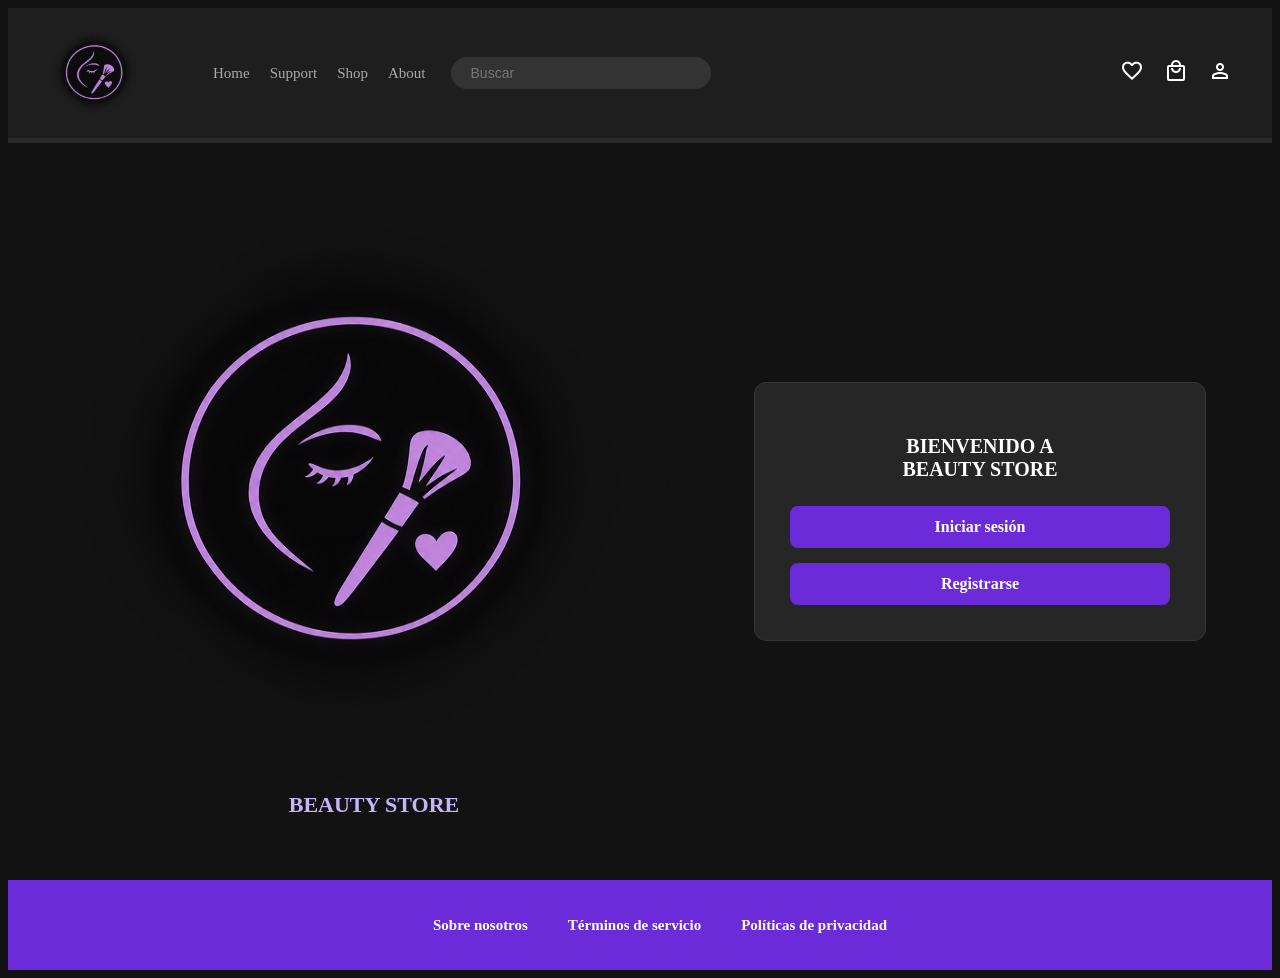
<file: index.html>
<!DOCTYPE html>
<html lang="es">
<head>
    <meta charset="UTF-8">
    <link rel="stylesheet" href="css/estilo.css">
    <link rel="stylesheet" href="https://fonts.googleapis.com/css2?family=Material+Symbols+Outlined:opsz,wght,FILL,GRAD@24,400,0,0" />
    <title>Home</title>
</head>
<body>
    <header>
        <section class="headerI">
            <img src="img/logotipo.png" alt="Logotipo Beauty Store" class="logoH"/>
            <nav id="BarraI">
                <ul>
                    <li><a href="registro.html">Home</a></li>
                    <li><a href="soporte.html">Support</a></li>
                    <li><a href="pedido.html">Shop</a></li>
                    <li><a href="encuesta.html">About</a></li>
                </ul>
            </nav>
            <div class="headerC">
                <div class="busqueda">
                    <input type="search" placeholder="Buscar">
                </div>
            </div>
        </section>
        <section class="headerD">
            <nav id="BarraIc">
                <ul>
                    <li><a href="favoritos.html"><span class="material-symbols-outlined">favorite</span></a></li>
                    <li><a href="carrito.html"><span class="material-symbols-outlined">local_mall</span></a></li>
                    <li><a href="mi_cuenta.html"><span class="material-symbols-outlined">person</span></a></li>
                </ul>
            </nav>
        </section>
    </header>
    <main>
        <section id="principal">
            <section class="logo">
                <article class="logoI">
                    <img src="img/logotipo.png" alt="Logotipo Beauty Store"/>
                    <h3>BEAUTY STORE</h3>
                </article>
            </section>
            <section class="registro">
                <article class="cuadroR">
                    <h2>BIENVENIDO A<br>BEAUTY STORE</h2>
                    <nav class="login">
                        <a href="login.html" class="b">Iniciar sesión</a>
                        <a href="registro.html" class="b">Registrarse</a>
                    </nav>
                </article>
            </section>
        </section>
    </main>
    <footer>
        <nav class="pie">
            <ul>
                <li><a href="#">Sobre nosotros</a></li>
                <li><a href="#">Términos de servicio</a></li>
                <li><a href="#">Políticas de privacidad</a></li>
            </ul>
        </nav>
    </footer>
</body>
</html>
</file>
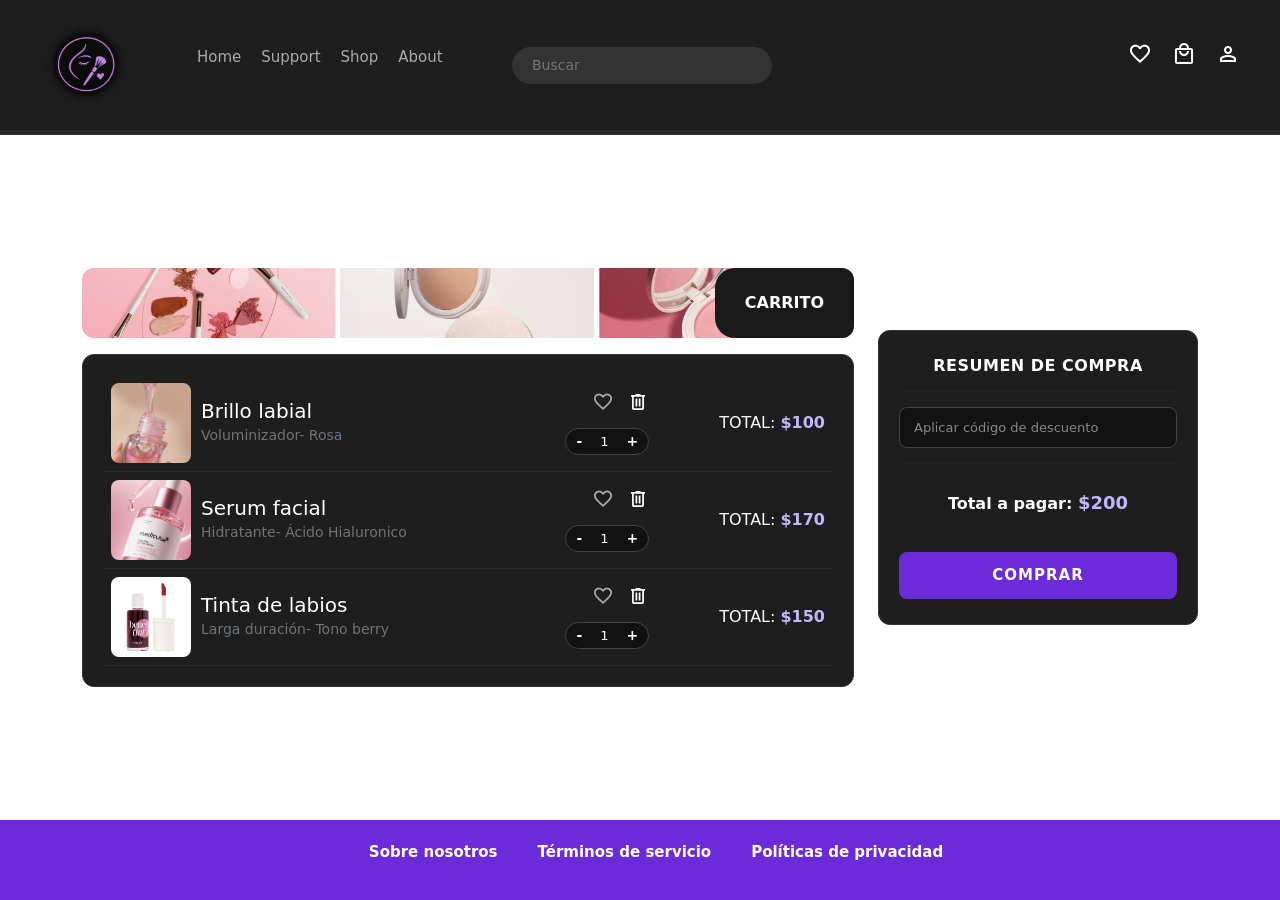
<file: carrito.html>
<!DOCTYPE html>
<html lang="es">
<head>
    <meta charset="UTF-8">
    <meta name="viewport" content="width=device-width, initial-scale=1.0">
    <link href="https://cdn.jsdelivr.net/npm/bootstrap@5.3.0/dist/css/bootstrap.min.css" rel="stylesheet">
    <script src="https://cdn.jsdelivr.net/npm/bootstrap@5.3.0/dist/js/bootstrap.bundle.min.js"></script>
    <link rel="stylesheet" href="css/estilo.css">
    <link rel="stylesheet" href="css/carrito.css">
    <link rel="stylesheet" href="https://fonts.googleapis.com/css2?family=Material+Symbols+Outlined:opsz,wght,FILL,GRAD@24,400,0,0" />
    <title>Carrito de compra</title>
</head>
<body>
    <header>
        <div class="headerI">
            <img src="img/logotipo.png" alt="Logotipo Beauty Store" class="logoH"/>
            <nav id="BarraI">
                <ul>
                    <li><a href="registro.html">Home</a></li>
                    <li><a href="soporte.html">Support</a></li>
                    <li><a href="pedido.html" class="active">Shop</a></li>
                    <li><a href="encuesta.html">About</a></li>
                </ul>
            </nav>
        </div>
        <div class="headerC">
            <div class="busqueda">
                <input type="search" placeholder="Buscar">
            </div>
        </div>
        <section class="headerD">
            <nav id="BarraIc">
                <ul>
                    <li><a href="favoritos.html"><span class="material-symbols-outlined">favorite</span></a></li>
                    <li><a href="carrito.html"><span class="material-symbols-outlined">local_mall</span></a></li>
                    <li><a href="mi_cuenta.html"><span class="material-symbols-outlined">person</span></a></li>
                </ul>
            </nav>
        </section>
    </header>
    <main class="container my-4">
        <section id="principal" class="seccion-carrito d-flex gap-4">
            <div class="bloque-tabla-banner flex-grow-1">
                <div class="banner-seccion mb-3">
                    <div class="etiqueta-banner etiqueta-derecha">CARRITO</div>
                    <img src="img/banner.jpg" alt="Banner paleta de maquillaje" class="img-banner">
                </div>
                <div class="tabla-carrito-contenedor">
                    <table class="table table-dark table-borderless align-middle tabla-productos m-0">
                        <tbody>
                            <tr class="fila-producto">
                                <td class="col-img">
                                    <img src="img/brillolabial.jpg" alt="Brillo labial" class="prod-img-tabla">
                                </td>
                                <td class="col-info">
                                    <h4 class="m-0 fs-5 text-white">Brillo labial</h4>
                                    <small class="text-secondary">Voluminizador- Rosa</small>
                                </td>
                                <td class="col-acciones text-end">
                                    <div class="mb-2">
                                        <button type="button" class="btn p-0 border-0 me-2 btn-icono-fav">
                                            <span class="material-symbols-outlined">favorite</span>
                                        </button>
                                        <button type="button" class="btn p-0 border-0 btn-icono-delete text-danger" data-bs-toggle="modal" data-bs-target="#modalEliminar">
                                            <span class="material-symbols-outlined">delete</span>
                                        </button>
                                    </div>
                                    <div class="contador-cantidad ms-auto">
                                        <button type="button">-</button>
                                        <span>1</span>
                                        <button type="button">+</button>
                                    </div>
                                </td>
                                <td class="col-total text-end">
                                    <p class="m-0 text-light">TOTAL: <strong class="text-purple">$100</strong></p>
                                </td>
                            </tr>
                            <tr class="fila-producto">
                                <td class="col-img">
                                    <img src="img/serum.jpg" alt="Serum facial" class="prod-img-tabla">
                                </td>
                                <td class="col-info">
                                    <h4 class="m-0 fs-5 text-white">Serum facial</h4>
                                    <small class="text-secondary">Hidratante- Ácido Hialuronico</small>
                                </td>
                                <td class="col-acciones text-end">
                                    <div class="mb-2">
                                        <button type="button" class="btn p-0 border-0 me-2 btn-icono-fav">
                                            <span class="material-symbols-outlined">favorite</span>
                                        </button>
                                        <button type="button" class="btn p-0 border-0 btn-icono-delete text-danger" data-bs-toggle="modal" data-bs-target="#modalEliminar">
                                            <span class="material-symbols-outlined">delete</span>
                                        </button>
                                    </div>
                                    <div class="contador-cantidad ms-auto">
                                        <button type="button">-</button>
                                        <span>1</span>
                                        <button type="button">+</button>
                                    </div>
                                </td>
                                <td class="col-total text-end">
                                    <p class="m-0 text-light">TOTAL: <strong class="text-purple">$170</strong></p>
                                </td>
                            </tr>
                            <tr class="fila-producto">
                                <td class="col-img">
                                    <img src="img/tinta.jpg" alt="Tinta de labios" class="prod-img-tabla">
                                </td>
                                <td class="col-info">
                                    <h4 class="m-0 fs-5 text-white">Tinta de labios</h4>
                                    <small class="text-secondary">Larga duración- Tono berry</small>
                                </td>
                                <td class="col-acciones text-end">
                                    <div class="mb-2">
                                        <button type="button" class="btn p-0 border-0 me-2 btn-icono-fav">
                                            <span class="material-symbols-outlined">favorite</span>
                                        </button>
                                        <button type="button" class="btn p-0 border-0 btn-icono-delete text-danger" data-bs-toggle="modal" data-bs-target="#modalEliminar">
                                            <span class="material-symbols-outlined">delete</span>
                                        </button>
                                    </div>
                                    <div class="contador-cantidad ms-auto">
                                        <button type="button">-</button>
                                        <span>1</span>
                                        <button type="button">+</button>
                                    </div>
                                </td>
                                <td class="col-total text-end">
                                    <p class="m-0 text-light">TOTAL: <strong class="text-purple">$150</strong></p>
                                </td>
                            </tr>
                        </tbody>
                    </table>
                </div>
            </div>
            <aside class="panel-resumen">
                <h3>RESUMEN DE COMPRA</h3>
                <hr>
                <div class="campo-descuento">
                    <input type="text" placeholder="Aplicar código de descuento">
                </div>
                <hr>
                <div class="total-pagar">
                    <p>Total a pagar: <strong>$200</strong></p>
                </div>
                <button type="button" class="btn-comprar">COMPRAR</button>
            </aside>
        </section>
    </main>
    <div class="modal fade" id="modalEliminar" tabindex="-1" aria-hidden="true">
        <div class="modal-dialog modal-dialog-centered">
            <div class="modal-content text-center p-3 bg-dark text-white border-secondary">
                <div class="modal-body">
                    <span class="material-symbols-outlined text-danger mb-2" style="font-size: 48px;">warning</span>
                    <h5 class="fw-bold">¿Desea eliminar este producto del carrito?</h5>
                </div>
                <div class="d-flex justify-content-center gap-3 pb-3">
                    <button type="button" class="btn btn-secondary px-4" data-bs-dismiss="modal">Cancelar</button>
                    <button type="button" class="btn btn-danger px-4" data-bs-dismiss="modal">Eliminar</button>
                </div>
            </div>
        </div>
    </div>
    <footer>
        <nav class="pie">
            <ul>
                <li><a href="#">Sobre nosotros</a></li>
                <li><a href="#">Términos de servicio</a></li>
                <li><a href="#">Políticas de privacidad</a></li>
            </ul>
        </nav>
    </footer>
    <script src="https://cdn.jsdelivr.net/npm/bootstrap@5.3.0/dist/js/bootstrap.bundle.min.js"></script>
</body>
</html>
</file>
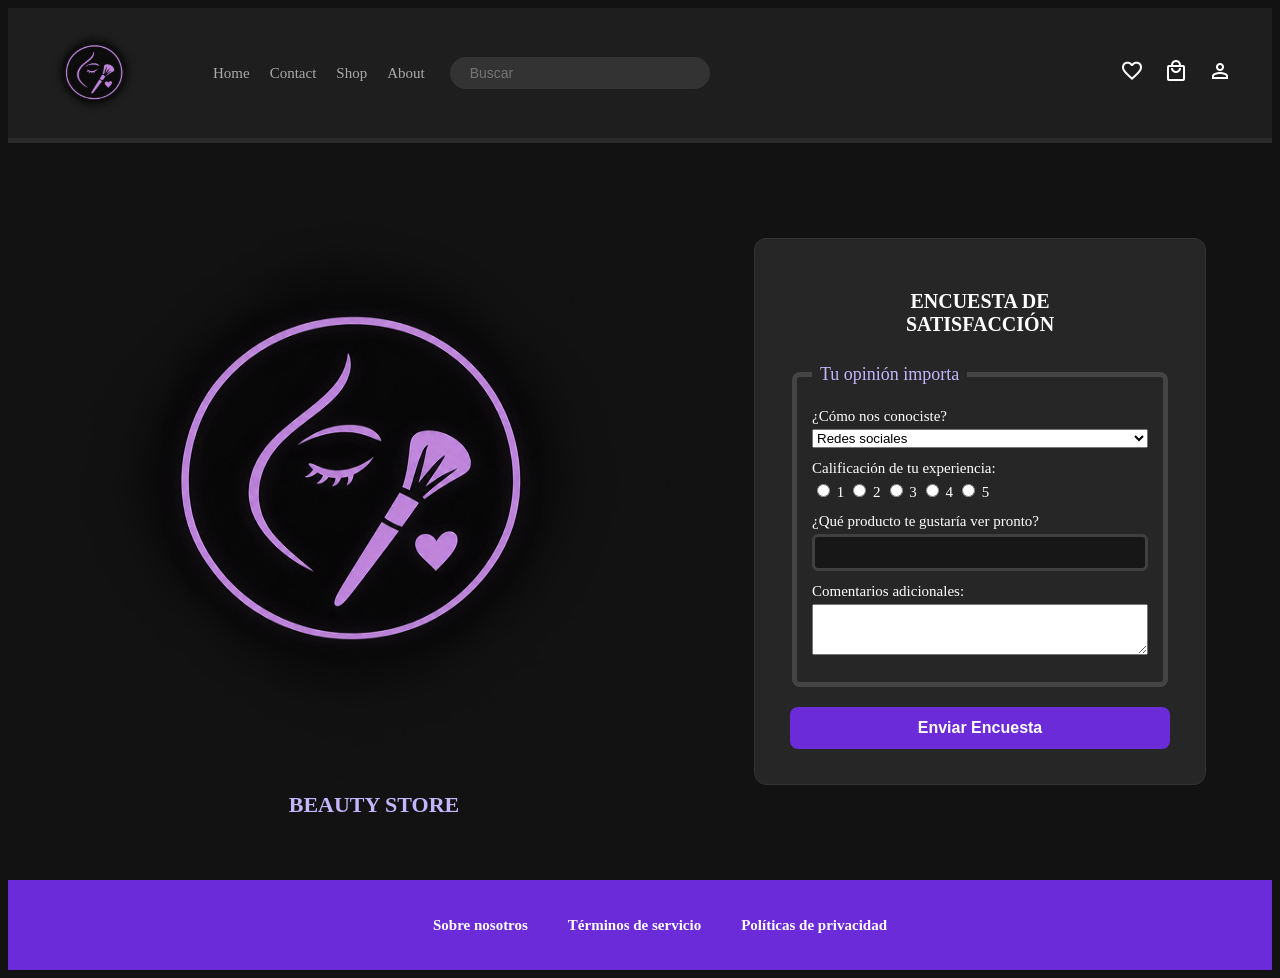
<file: encuesta.html>
<!DOCTYPE html>
<html lang="es">
<head>
    <meta charset="UTF-8">
    <title>Encuesta</title>
    <link rel="stylesheet" href="css/estilo.css">
    <link rel="stylesheet" href="https://fonts.googleapis.com/css2?family=Material+Symbols+Outlined:opsz,wght,FILL,GRAD@24,400,0,0" />
</head>
<body>
    <header>
        <div class="headerI">
            <img src="img/logotipo.png" alt="Logotipo Beauty Store" class="logoH"/>
            <nav id="BarraI">
                <ul>
                    <li><a href="registro.html">Home</a></li>
                    <li><a href="soporte.html">Contact</a></li>
                    <li><a href="pedido.html">Shop</a></li>
                    <li><a href="encuesta.html">About</a></li>
                </ul>
            </nav>
            <div class="headerC">
                <div class="busqueda">
                    <input type="search" placeholder="Buscar">
                </div>
            </div>
        </div>
        <section class="headerD">
            <nav id="BarraIc">
                <ul>
                    <li><a href="favoritos.html"><span class="material-symbols-outlined">favorite</span></a></li>
                    <li><a href="carrito.html"><span class="material-symbols-outlined">local_mall</span></a></li>
                    <li><a href="mi_cuenta.html"><span class="material-symbols-outlined">person</span></a></li>
                </ul>
            </nav>
        </section>
    </header>
    <main>
        <section id="principal">
            <section class="logo">
                <article class="logoI">
                    <img src="img/logotipo.png" alt="Logotipo Beauty Store"/>
                    <h3>BEAUTY STORE</h3>
                </article>
            </section>
            <section class="registro">
                <article class="cuadroR">
                    <h2>ENCUESTA DE<br>SATISFACCIÓN</h2>
                    <form action="#" method="POST">
                        <fieldset id="datos_user">
                            <legend>Tu opinión importa</legend>
                            <div class="c">
                                <label>¿Cómo nos conociste?</label>
                                <select name="origen" required>
                                    <option value="redes">Redes sociales</option>
                                    <option value="recomendacion">Recomendación de un amigo</option>
                                    <option value="buscador">Búsqueda en Google</option>
                                    <option value="otro">Otro medio</option>
                                </select>
                            </div>
                            <div class="c">
                                <label>Calificación de tu experiencia:</label>
                                <div class="opciones-radio">
                                    <label><input type="radio" name="calificacion" value="1" required> 1</label>
                                    <label><input type="radio" name="calificacion" value="2"> 2</label>
                                    <label><input type="radio" name="calificacion" value="3"> 3</label>
                                    <label><input type="radio" name="calificacion" value="4"> 4</label>
                                    <label><input type="radio" name="calificacion" value="5"> 5</label>
                                </div>
                            </div>
                            <div class="c">
                                <label>¿Qué producto te gustaría ver pronto?</label>
                                <input type="text" name="sugerencia">
                            </div>
                            <div class="c">
                                <label>Comentarios adicionales:</label>
                                <textarea name="comentarios" columns= "3" rows="3"></textarea>
                            </div>
                        </fieldset>
                        <button type="submit" class="b">Enviar Encuesta</button>
                    </form>
                </article>
            </section>
        </section>
    </main>
    <footer>
        <nav class="pie">
            <ul>
                <li><a>Sobre nosotros</a></li>
                <li><a>Términos de servicio</a></li>
                <li><a>Políticas de privacidad</a></li>
            </ul>
        </nav>
    </footer>
</body>
</html>
</file>
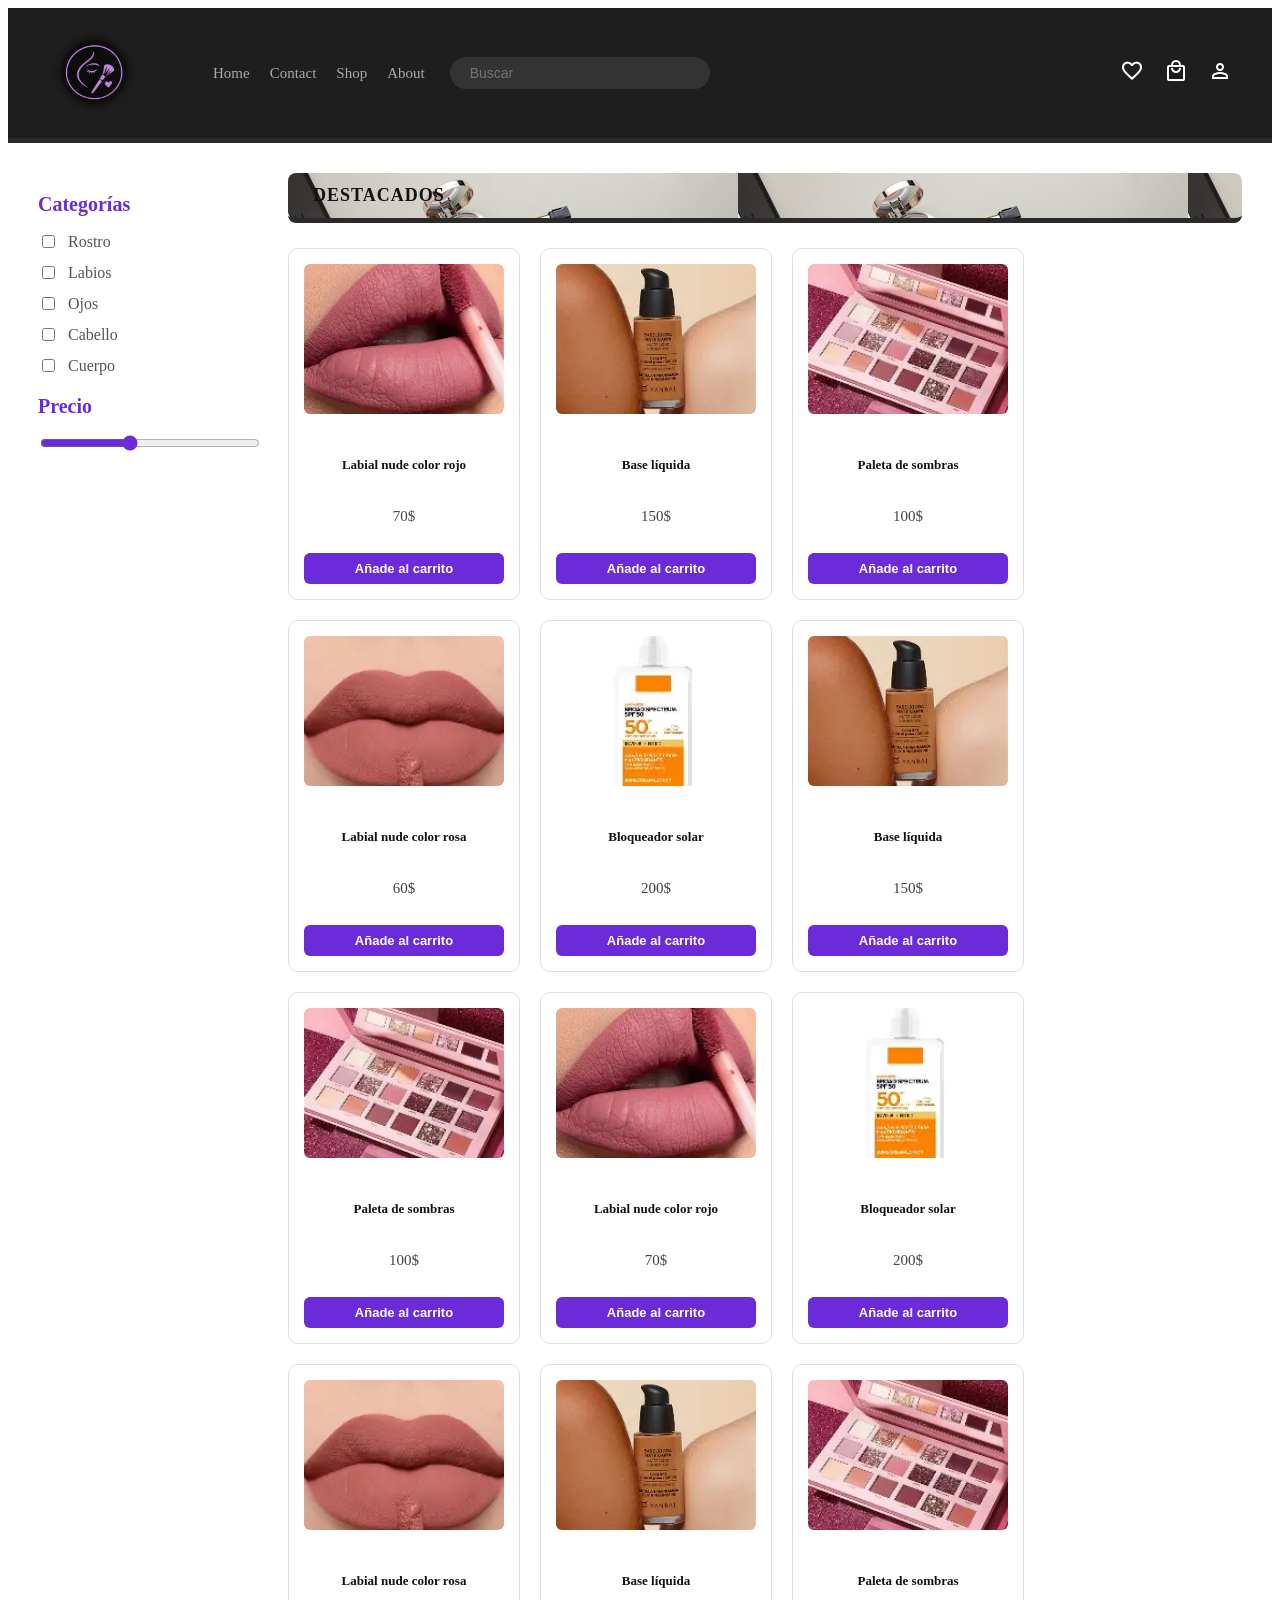
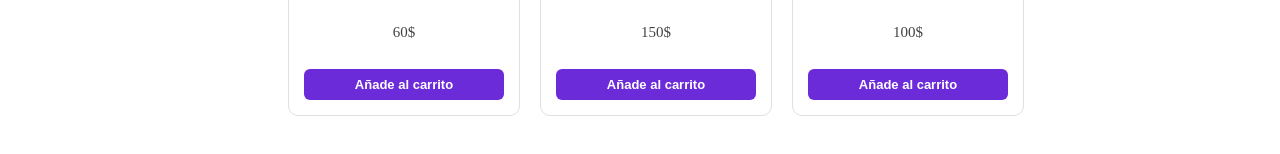
<file: inicio.html>
<!DOCTYPE html>
<html lang="es">
<head>
    <meta charset="UTF-8">
    <link rel="stylesheet" href="css/estilo.css">
    <link rel="stylesheet" href="css/inicio.css">
    <link rel="stylesheet" href="https://fonts.googleapis.com/css2?family=Material+Symbols+Outlined:opsz,wght,FILL,GRAD@24,400,0,0" />
    <title>Inicio</title>
</head>
<body>
    <header>
        <section class="headerI">
            <img src="img/logotipo.png" alt="Logotipo Beauty Store" class="logoH"/>
            <nav id="BarraI">
                <ul>
                    <li><a href="inicio.html">Home</a></li>
                    <li><a href="soporte.html">Contact</a></li>
                    <li><a href="pedido.html">Shop</a></li>
                    <li><a href="encuesta.html">About</a></li>
                </ul>
            </nav>
            <div class="headerC">
                <div class="busqueda">
                    <input type="search" placeholder="Buscar">
                </div>
            </div>
        </section>
        <section class="headerD">
            <nav id="BarraIc">
                <ul>
                    <li><a href="favoritos.html"><span class="material-symbols-outlined">favorite</span></a></li>
                    <li><a href="carrito.html"><span class="material-symbols-outlined">local_mall</span></a></li>
                    <li><a href="mi_cuenta.html"><span class="material-symbols-outlined">person</span></a></li>
                </ul>
            </nav>
        </section>
    </header>
    <main class="contenedor">
        <aside class="filtros">
            <section class="grupof">
                <h3>Categorías</h3>
                <ul class="listac">
                    <li><label><input type="checkbox"> Rostro</label></li>
                    <li><label><input type="checkbox"> Labios</label></li>
                    <li><label><input type="checkbox"> Ojos</label></li>
                    <li><label><input type="checkbox"> Cabello</label></li>
                    <li><label><input type="checkbox"> Cuerpo</label></li>
                </ul>
            </section>
            <section class="grupof">
                <h3>Precio</h3>
                <input type="range" min="0" max="500" value="200" class="rango">
            </section>
        </aside>
        <section class="catalogo">
            <header class="encabezadoc">
                <h2>DESTACADOS</h2>
            </header>
            <section class="productos">
                <article class="tarjetap">
                    <img src="img/labialrojo.webp" alt="Labial nude color rojo">
                    <h4>Labial nude color rojo</h4>
                    <p class="precio">70$</p>
                    <button class="b">Añade al carrito</button>
                </article>
                <article class="tarjetap">
                    <img src="img/baseliquida.webp" alt="Base líquida">
                    <h4>Base líquida</h4>
                    <p class="precio">150$</p>
                    <button class="b">Añade al carrito</button>
                </article>
                <article class="tarjetap">
                    <img src="img/paletadesombras.webp" alt="Paleta de sombras">
                    <h4>Paleta de sombras</h4>
                    <p class="precio">100$</p>
                    <button class="b">Añade al carrito</button>
                </article>
                <article class="tarjetap">
                    <img src="img/labialrosa.webp" alt="Labial nude color rosa">
                    <h4>Labial nude color rosa</h4>
                    <p class="precio">60$</p>
                    <button class="b">Añade al carrito</button>
                </article>
                <article class="tarjetap">
                    <img src="img/bloqueador.webp" alt="Bloqueador solar">
                    <h4>Bloqueador solar</h4>
                    <p class="precio">200$</p>
                    <button class="b">Añade al carrito</button>
                </article>
                <article class="tarjetap">
                    <img src="img/baseliquida.webp" alt="Base líquida">
                    <h4>Base líquida</h4>
                    <p class="precio">150$</p>
                    <button class="b">Añade al carrito</button>
                </article>
                <article class="tarjetap">
                    <img src="img/paletadesombras.webp" alt="Paleta de sombras">
                    <h4>Paleta de sombras</h4>
                    <p class="precio">100$</p>
                    <button class="b">Añade al carrito</button>
                </article>
                <article class="tarjetap">
                    <img src="img/labialrojo.webp" alt="Labial nude color rojo">
                    <h4>Labial nude color rojo</h4>
                    <p class="precio">70$</p>
                    <button class="b">Añade al carrito</button>
                </article>
                <article class="tarjetap">
                    <img src="img/bloqueador.webp" alt="Bloqueador solar">
                    <h4>Bloqueador solar</h4>
                    <p class="precio">200$</p>
                    <button class="b">Añade al carrito</button>
                </article>
                <article class="tarjetap">
                    <img src="img/labialrosa.webp" alt="Labial nude color rosa">
                    <h4>Labial nude color rosa</h4>
                    <p class="precio">60$</p>
                    <button class="b">Añade al carrito</button>
                </article>
                <article class="tarjetap">
                    <img src="img/baseliquida.webp" alt="Base líquida">
                    <h4>Base líquida</h4>
                    <p class="precio">150$</p>
                    <button class="b">Añade al carrito</button>
                </article>
                <article class="tarjetap">
                    <img src="img/paletadesombras.webp" alt="Paleta de sombras">
                    <h4>Paleta de sombras</h4>
                    <p class="precio">100$</p>
                    <button class="b">Añade al carrito</button>
                </article>
            </section>
        </section>
    </main>

</body>
</html>
</file>
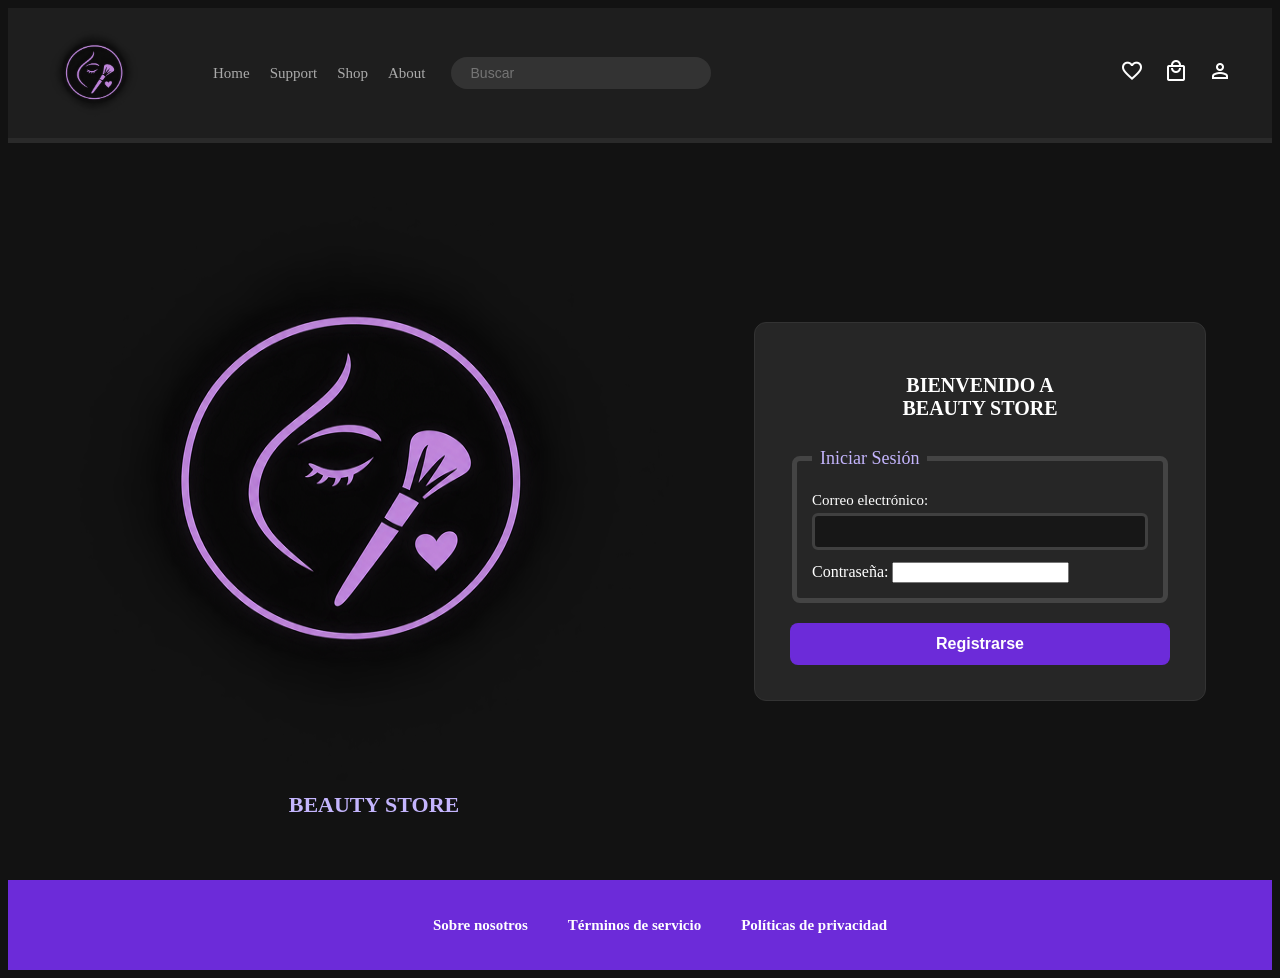
<file: login.html>
<!DOCTYPE html>
<html lang="es">
<head>
    <meta charset="UTF-8">
    <link rel="stylesheet" href="css/estilo.css">
    <link rel="stylesheet" href="https://fonts.googleapis.com/css2?family=Material+Symbols+Outlined:opsz,wght,FILL,GRAD@24,400,0,0" />
    <title>Login</title>
</head>
<body>
    <header>
        <section class="headerI">
            <img src="img/logotipo.png" alt="Logotipo Beauty Store" class="logoH"/>
            <nav id="BarraI">
                <ul>
                    <li><a href="registro.html">Home</a></li>
                    <li><a href="soporte.html">Support</a></li>
                    <li><a href="pedido.html">Shop</a></li>
                    <li><a href="encuesta.html">About</a></li>
                </ul>
            </nav>
            <div class="headerC">
                <div class="busqueda">
                    <input type="search" placeholder="Buscar">
                </div>
            </div>
        </section>
        <section class="headerD">
            <nav id="BarraIc">
                <ul>
                    <li><a href="favoritos.html"><span class="material-symbols-outlined">favorite</span></a></li>
                    <li><a href="carrito.html"><span class="material-symbols-outlined">local_mall</span></a></li>
                    <li><a href="mi_cuenta.html"><span class="material-symbols-outlined">person</span></a></li>
                </ul>
            </nav>
        </section>
    </header>
    <main>
        <section id="principal">
            <section class="logo">
                <article class="logoI">
                    <img src="img/logotipo.png" alt="Logotipo Beauty Store"/>
                    <h3>BEAUTY STORE</h3>
                </article>
            </section>
            <section class="registro">
                <article class="cuadroR">
                    <h2>BIENVENIDO A<br>BEAUTY STORE</h2>
                    <form action="inicio.html" method="GET">
                        <fieldset id="datos_user">
                            <legend>Iniciar Sesión</legend>
                            <div class="c">
                                <label>Correo electrónico:</label>
                                <input type="email" name="mail" required>
                            </div>
                            <div>
                                <label>Contraseña:</label>
                                <input  type="password" name="pass">
                            </div>
                        </fieldset>
                        <button type="submit" class="b">Registrarse</button>
                    </form>
                </article>
            </section>
        </section>
    </main>
    <footer>
        <nav class="pie">
            <ul>
                <li><a href="#">Sobre nosotros</a></li>
                <li><a href="#">Términos de servicio</a></li>
                <li><a href="#">Políticas de privacidad</a></li>
            </ul>
        </nav>
    </footer>
</body>
</html>
</file>
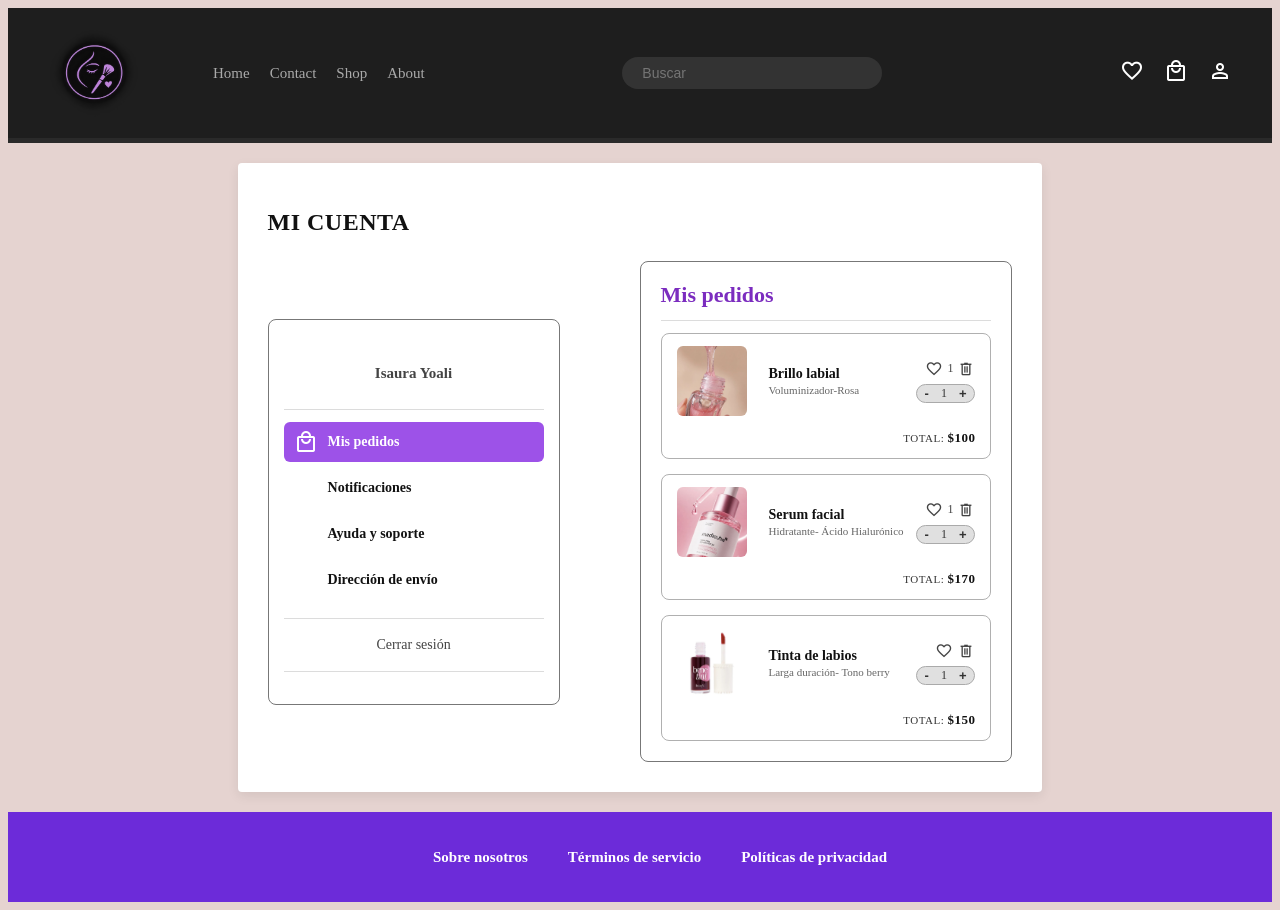
<file: mi_cuenta.html>
<!DOCTYPE html>
<html lang="es">
<head>
    <meta charset="UTF-8">
    <meta name="viewport" content="width=device-width, initial-scale=1.0">
    <link rel="stylesheet" href="css/estilo.css">
    <link rel="stylesheet" href="css/micuenta.css">
    <link rel="stylesheet" href="https://fonts.googleapis.com/css2?family=Material+Symbols+Outlined:opsz,wght,FILL,GRAD@24,400,0,0" />
    <title>Mi cuenta</title>
</head>
<body>
    <header>
        <div class="headerI">
            <img src="img/logotipo.png" alt="Logotipo Beauty Store" class="logoH"/>
            <nav id="BarraI">
                <ul>
                    <li><a href="registro.html">Home</a></li>
                    <li><a href="soporte.html">Contact</a></li>
                    <li><a href="pedido.html">Shop</a></li>
                    <li><a href="encuesta.html">About</a></li>
                </ul>
            </nav>
        </div>
        <div class="headerC">
            <div class="busqueda">
                <input type="search" placeholder="Buscar">
            </div>
        </div>
        <div class="headerD">
            <nav id="BarraIc">
                <ul>
                    <li><a href="favoritos.html"><span class="material-symbols-outlined">favorite</span></a></li>
                    <li><a href="carrito.html"><span class="material-symbols-outlined">local_mall</span></a></li>
                    <li><a href="mi_cuenta.html"><span class="material-symbols-outlined active">person</span></a></li>
                </ul>
            </nav>
        </div>
    </header>
    <main class="contenedor-cuenta-blanco">
        <h1 class="titulo-pagina">MI CUENTA</h1>
        <section id="principal" class="layout-cuenta">
            <aside class="panel-usuario">
                <div class="usuario-info">
                    <h3>Isaura Yoali</h3>
                </div>
                <hr>
                <nav class="menu-cuenta">
                    <ul>
                        <li class="activo">
                            <a href="#">
                                <span class="material-symbols-outlined">local_mall</span>
                                Mis pedidos
                            </a>
                        </li>
                        <li>
                            <a href="#">
                                <span class="material-symbols-outlined">notifications</span>
                                Notificaciones
                            </a>
                        </li>
                        <li>
                            <a href="#">
                                <span class="material-symbols-outlined">help</span>
                                Ayuda y soporte
                            </a>
                        </li>
                        <li>
                            <a href="#">
                                <span class="material-symbols-outlined">navigation</span>
                                Dirección de envío
                            </a>
                        </li>
                    </ul>
                </nav>
                <hr>
                <div class="cerrar-sesion">
                    <a href="#">Cerrar sesión</a>
                </div>
                <hr>
            </aside>
            <section class="contenedor-pedidos">
                <h2>Mis pedidos</h2>
                <hr>
                <div class="lista-productos">
                    <article class="tarjeta-producto">
                        <div class="prod-img">
                            <img src="img/brillolabial.jpg" alt="Brillo labial">
                        </div>
                        <div class="prod-detalles">
                            <h4>Brillo labial</h4>
                            <p>Voluminizador-Rosa</p>
                        </div>
                        <div class="prod-acciones">
                            <div class="iconos-accion">
                                <span class="material-symbols-outlined">favorite</span>
                                <span>1</span>
                                <span class="material-symbols-outlined">delete</span>
                            </div>
                            <div class="contador-cantidad">
                                <button type="button">-</button>
                                <span>1</span>
                                <button type="button">+</button>
                            </div>
                        </div>
                        <div class="prod-total">
                            <p>TOTAL: <strong>$100</strong></p>
                        </div>
                    </article>
                    <article class="tarjeta-producto">
                        <div class="prod-img">
                            <img src="img/serum.jpg" alt="Serum facial">
                        </div>
                        <div class="prod-detalles">
                            <h4>Serum facial</h4>
                            <p>Hidratante- Ácido Hialurónico</p>
                        </div>
                        <div class="prod-acciones">
                            <div class="iconos-accion">
                                <span class="material-symbols-outlined">favorite</span>
                                <span>1</span>
                                <span class="material-symbols-outlined">delete</span>
                            </div>
                            <div class="contador-cantidad">
                                <button type="button">-</button>
                                <span>1</span>
                                <button type="button">+</button>
                            </div>
                        </div>
                        <div class="prod-total">
                            <p>TOTAL: <strong>$170</strong></p>
                        </div>
                    </article>
                    <article class="tarjeta-producto">
                        <div class="prod-img">
                            <img src="img/tinta.jpg" alt="Tinta de labios">
                        </div>
                        <div class="prod-detalles">
                            <h4>Tinta de labios</h4>
                            <p>Larga duración- Tono berry</p>
                        </div>
                        <div class="prod-acciones">
                            <div class="iconos-accion">
                                <span class="material-symbols-outlined">favorite</span>
                                <span class="material-symbols-outlined">delete</span>
                            </div>
                            <div class="contador-cantidad">
                                <button type="button">-</button>
                                <span>1</span>
                                <button type="button">+</button>
                            </div>
                        </div>
                        <div class="prod-total">
                            <p>TOTAL: <strong>$150</strong></p>
                        </div>
                    </article>
                </div>
            </section>
        </section>
    </main>
    <footer>
        <nav class="pie">
            <ul>
                <li><a href="#">Sobre nosotros</a></li>
                <li><a href="#">Términos de servicio</a></li>
                <li><a href="#">Políticas de privacidad</a></li>
            </ul>
        </nav>
    </footer>
</body>
</html>
</file>
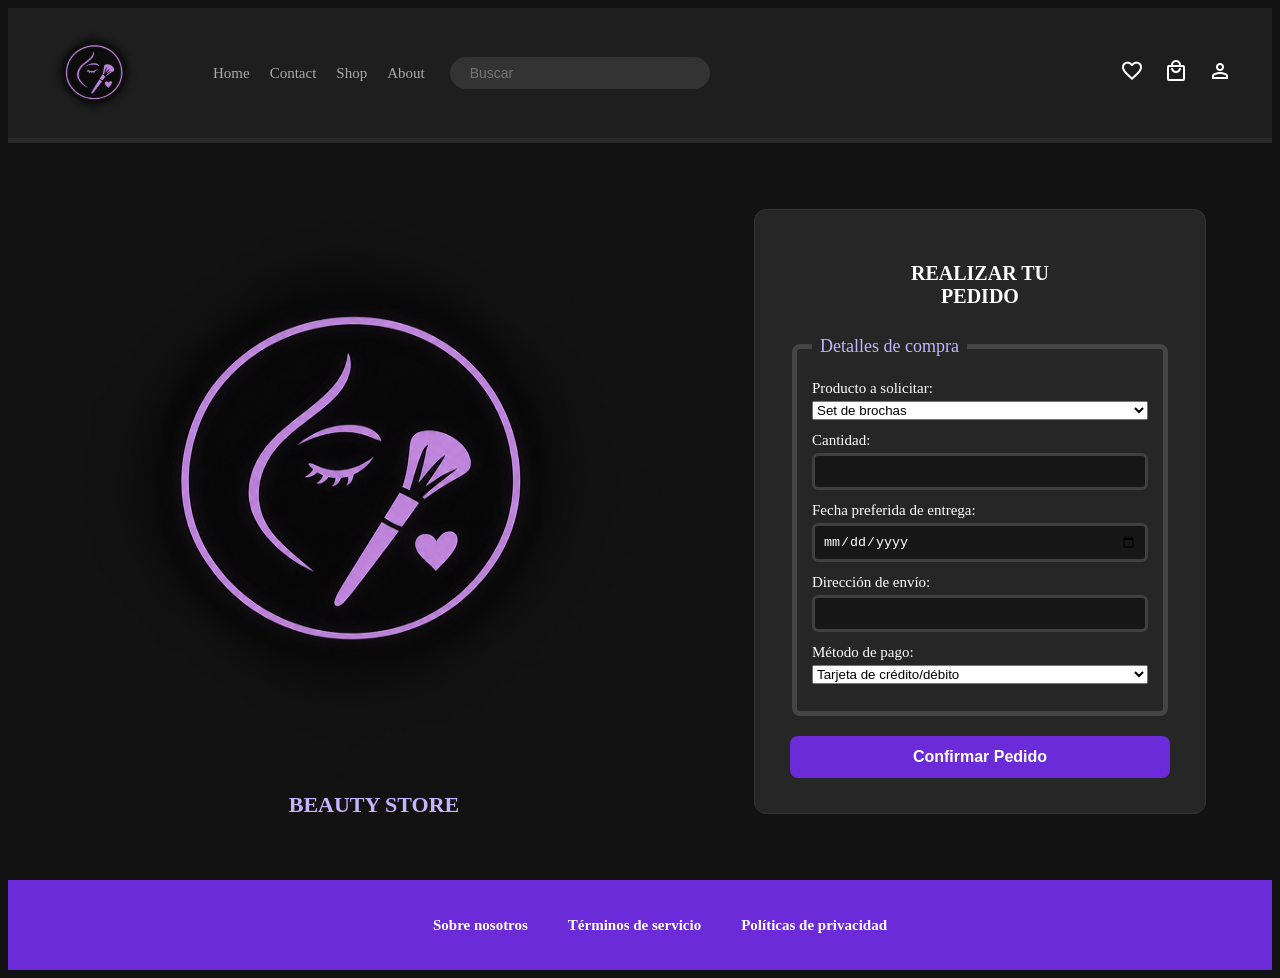
<file: pedido.html>
<!DOCTYPE html>
<html lang="es">
<head>
    <meta charset="UTF-8">
    <title>Pedido</title>
    <link rel="stylesheet" href="css/estilo.css">
    <link rel="stylesheet" href="https://fonts.googleapis.com/css2?family=Material+Symbols+Outlined:opsz,wght,FILL,GRAD@24,400,0,0" />
</head>
<body>
    <header>
        <div class="headerI">
            <img src="img/logotipo.png" alt="Logotipo Beauty Store" class="logoH"/>
            <nav id="BarraI">
                <ul>
                    <li><a href="registro.html">Home</a></li>
                    <li><a href="soporte.html">Contact</a></li>
                    <li><a href="pedido.html">Shop</a></li>
                    <li><a href="encuesta.html">About</a></li>
                </ul>
            </nav>
            <div class="headerC">
                <div class="busqueda">
                    <input type="search" placeholder="Buscar">
                </div>
            </div>
        </div>
        <div class="headerD">
            <nav id="BarraIc">
                <ul>
                    <li><a href="favoritos.html"><span class="material-symbols-outlined">favorite</span></a></li>
                    <li><a href="carrito.html"><span class="material-symbols-outlined">local_mall</span></a></li>
                    <li><a href="mi_cuenta.html"><span class="material-symbols-outlined">person</span></a></li>
                </ul>
            </nav>
        </div>
    </header>

    <main>
        <section id="principal">
            <section class="logo">
                <article class="logoI">
                    <img src="img/logotipo.png" alt="Logotipo Beauty Store"/>
                    <h3>BEAUTY STORE</h3>
                </article>
            </section>

            <section class="registro">
                <article class="cuadroR">
                    <h2>REALIZAR TU<br>PEDIDO</h2>
                    <form action="#" method="POST">
                        <fieldset id="datos_user">
                            <legend>Detalles de compra</legend>
                            <div class="c">
                                <label>Producto a solicitar:</label>
                                <select name="producto" required>
                                    <option value="brochas">Set de brochas</option>
                                    <option value="labial">Labial líquido mate</option>
                                    <option value="paleta">Paleta de sombras</option>
                                    <option value="base">Base de maquillaje</option>
                                </select>
                            </div>
                            <div class="c">
                                <label>Cantidad:</label>
                                <input type="number" name="cantidad" min="1" max="10" required>
                            </div>
                            <div class="c">
                                <label>Fecha preferida de entrega:</label>
                                <input type="date" name="fechae" required>
                            </div>
                            <div class="c">
                                <label>Dirección de envío:</label>
                                <input type="text" name="direccion" required>
                            </div>
                            <div class="c">
                                <label>Método de pago:</label>
                                <select name="pago" required>
                                    <option value="tarjeta">Tarjeta de crédito/débito</option>
                                    <option value="transferencia">Transferencia bancaria</option>
                                    <option value="efectivo">Pago en efectivo</option>
                                </select>
                            </div>
                        </fieldset>
                        <button type="submit" class="b">Confirmar Pedido</button>
                    </form>
                </article>
            </section>
        </section>
    </main>
    <footer>
        <nav class="pie">
            <ul>
                <li><a>Sobre nosotros</a></li>
                <li><a>Términos de servicio</a></li>
                <li><a>Políticas de privacidad</a></li>
            </ul>
        </nav>
    </footer>
</body>
</html>
</file>
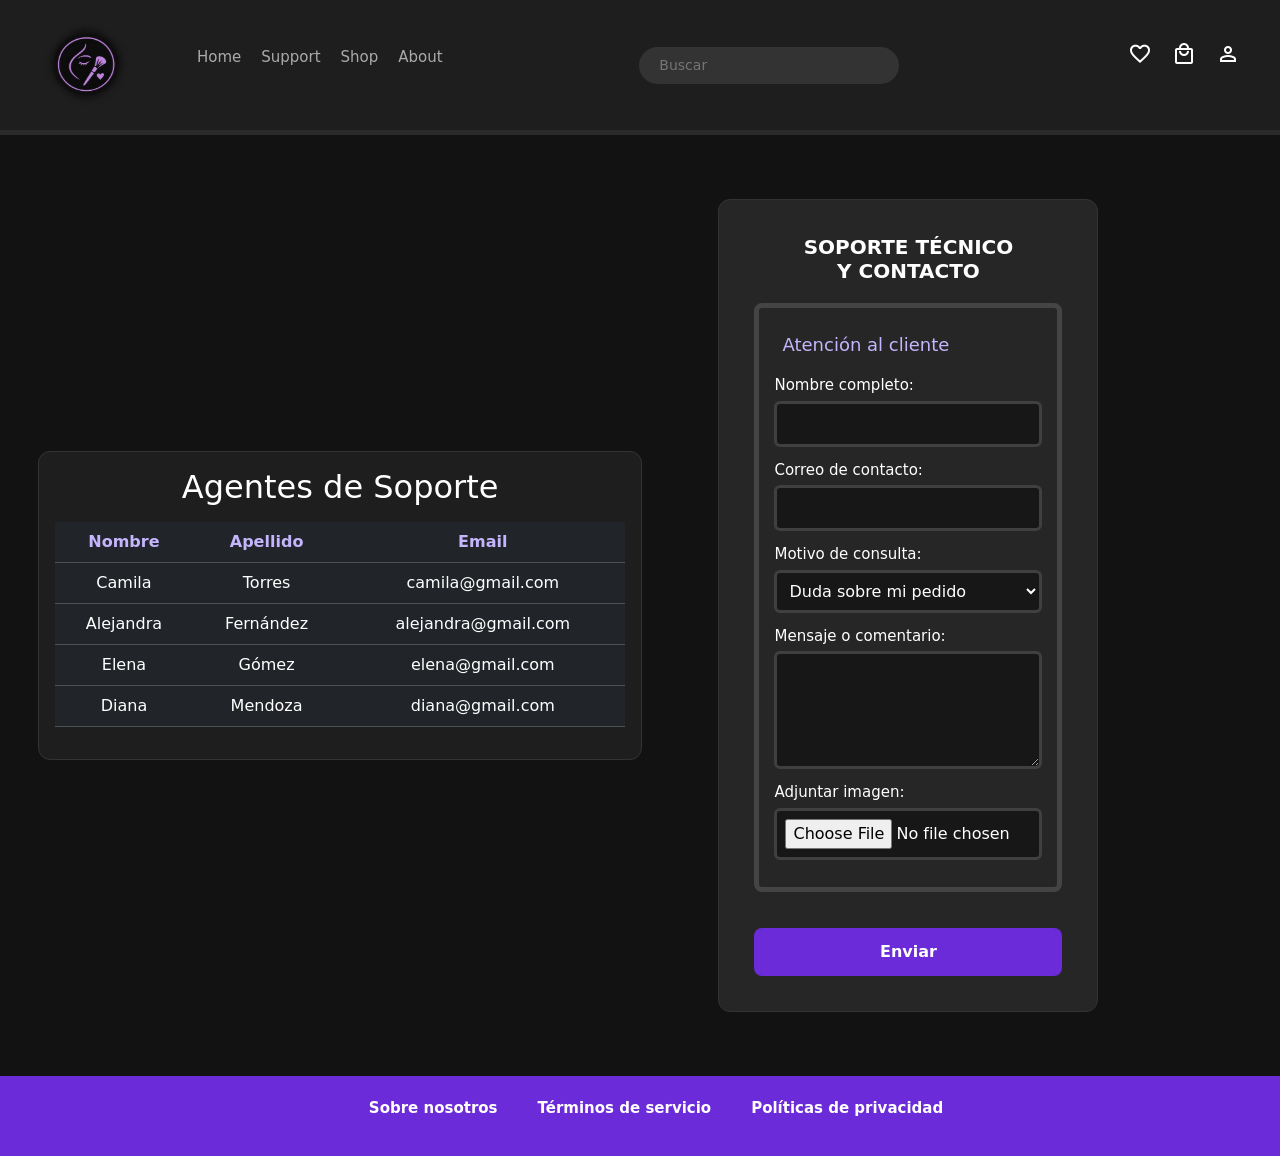
<file: soporte.html>
<!DOCTYPE html>
<html lang="es">
<head>
    <meta charset="UTF-8">
    <meta http-equiv="X-UA-Compatible" content="IE=edge">
    <meta name="viewport" content="width=device-width, initial-scale=1.0">
    <link href="https://cdn.jsdelivr.net/npm/bootstrap@5.3.0/dist/css/bootstrap.min.css" rel="stylesheet">
    <script src="https://cdn.jsdelivr.net/npm/bootstrap@5.3.0/dist/js/bootstrap.bundle.min.js"></script>
    <link rel="stylesheet" href="css/estilo.css">
    <link rel="stylesheet" href="css/soporte.css">
    <link rel="stylesheet" href="https://fonts.googleapis.com/css2?family=Material+Symbols+Outlined:opsz,wght,FILL,GRAD@24,400,0,0" />
    <title>Soporte</title>
</head>
<body>
    <header>
        <div class="headerI">
            <img src="img/logotipo.png" alt="Logotipo Beauty Store" class="logoH"/>
            <nav id="BarraI">
                <ul>
                    <li><a href="registro.html">Home</a></li>
                    <li><a href="soporte.html">Support</a></li>
                    <li><a href="pedido.html">Shop</a></li>
                    <li><a href="encuesta.html">About</a></li>
                </ul>
            </nav>
        </div>
        <div class="headerC">
            <div class="busqueda">
                <input type="search" placeholder="Buscar">
            </div>
        </div>
        <div class="headerD">
            <nav id="BarraIc">
                <ul>
                    <li><a href="favoritos.html"><span class="material-symbols-outlined">favorite</span></a></li>
                    <li><a href="carrito.html"><span class="material-symbols-outlined">local_mall</span></a></li>
                    <li><a href="mi_cuenta.html"><span class="material-symbols-outlined">person</span></a></li>
                </ul>
            </nav>
        </div>
    </header>
    <main class="container-fluid row my-4 justify-content-center align-items-center">
        <section class="container-fluid col-sm-6">
            <article id="tablaDatos" class="p-3">
                <h2 class="text-center text-white mb-3">Agentes de Soporte</h2>
                <table class="table table-dark table-hover text-center align-middle">
                    <thead>
                        <tr>
                            <th style="color: #c4b5fd;">Nombre</th>
                            <th style="color: #c4b5fd;">Apellido</th>
                            <th style="color: #c4b5fd;">Email</th>
                        </tr>
                    </thead>
                    <tbody>
                        <tr>
                            <td>Camila</td>
                            <td>Torres</td>
                            <td>camila@gmail.com</td>
                        </tr>
                        <tr>
                            <td>Alejandra</td>
                            <td>Fernández</td>
                            <td>alejandra@gmail.com</td>
                        </tr>
                        <tr>
                            <td>Elena</td>
                            <td>Gómez</td>
                            <td>elena@gmail.com</td>
                        </tr>
                        <tr>
                            <td>Diana</td>
                            <td>Mendoza</td>
                            <td>diana@gmail.com</td>
                        </tr>
                    </tbody>
                </table>
            </article>
        </section>
        <section class="container-fluid col-sm-5 registro">
            <article class="cuadroR">
                <h2>SOPORTE TÉCNICO<br>Y CONTACTO</h2>
                <form action="#">
                    <fieldset id="datos_user">
                        <legend>Atención al cliente</legend>
                        <div class="c">
                            <label>Nombre completo:</label>
                            <input type="text" name="nombre" required>
                        </div>
                        <div class="c">
                            <label>Correo de contacto:</label>
                            <input type="email" name="mail" required>
                        </div>
                        <div class="c">
                            <label>Motivo de consulta:</label>
                            <select name="motivo" required>
                                <option value="pedido">Duda sobre mi pedido</option>
                                <option value="producto">Defecto o falla en producto</option>
                                <option value="devolucion">Solicitud de devolución</option>
                                <option value="otro">Otro asunto</option>
                            </select>
                        </div>
                        <div class="c">
                            <label>Mensaje o comentario:</label>
                            <textarea name="mensaje" rows="4" required></textarea>
                        </div>
                        <div class="c">
                            <label>Adjuntar imagen:</label>
                            <input type="file" name="archivo" class="prueba">
                        </div>
                    </fieldset>
                    <button type="button" class="b mt-3" data-bs-toggle="modal" data-bs-target="#modalExito">Enviar</button>
                </form>
            </article>
        </section>
    </main>
    <footer>
        <nav class="pie">
            <ul>
                <li><a>Sobre nosotros</a></li>
                <li><a>Términos de servicio</a></li>
                <li><a>Políticas de privacidad</a></li>
            </ul>
        </nav>
    </footer>
    <div class="modal fade" id="modalExito" tabindex="-1" aria-hidden="true">
        <div class="modal-dialog modal-dialog-centered">
            <div class="modal-content" style="background-color: #1e1e1e; color: white;">
                <div class="modal-header border-secondary">
                    <h3 class="modal-title">Confirmación</h3>
                    <button type="button" class="btn-close btn-close-white" data-bs-dismiss="modal"></button>
                </div>
                <div class="modal-body text-center p-4">
                    <span class="material-symbols-outlined text-success mb-2" style="font-size: 50px;">
                        check_circle
                    </span>
                    <p class="fs-5 fw-bold m-0">Se ha enviado con éxito tu solicitud</p>
                </div>
                <div class="modal-footer border-secondary justify-content-center">
                    <button type="button" class="btn btn-primary" style="background-color: #6c2bd9; border: none;" data-bs-dismiss="modal">Aceptar</button>
                </div>
            </div>
        </div>
    </div>
</body>
</html>
</file>
<file: css/estilo.css>
body {
    background-color: #121212;
    color: #ffffff;
    display: flex;
    flex-direction: column;
}
 
header {
    background-color: #1e1e1e;
    display: flex;
    justify-content: space-between;
    align-items: center;
    padding: 15px 40px;
    border-bottom: 5px solid #2a2a2a;
}
 
.logoH{
    width: 100px;
    height: 100px;
}

.headerI, .headerD {
    display: flex;
    align-items: center;
    gap: 25px;
}

.headerD {
    justify-content:center;
}

.headerC {
    display: flex;
    justify-content: flex-end;
}

header nav ul {
    display: flex;
    list-style: none;
    gap: 20px;
}
 
header nav a {
    color: #aaaaaa;
    text-decoration: none;
    font-size: 15px;
}
 
header nav a:hover {
    color: #ffffff;
    border-bottom: 2px solid #6c2bd9;
}
 
#BarraIc ul {
    color: #bbbbbb;
}
 
#BarraIc span:hover {
    color: #8b5cf6;
}
 
main{
    flex: 1;
    display: flex;
    justify-content: center;
    align-items: center;
    padding: 40px 20px;
}
 
#principal{
    display: flex;
    justify-content: center;
    align-items: center;
    gap: 80px;
    width: 100%;
}
 
.logoI{
    text-align: center;
}
 
.logoI img{
    width: 600px;
    height: 600px;
    border-radius: 50%;
}
 
.logoI h3{
    margin-top: 5px;
    font-size: 22px;
    color: #c4b5fd;
}
 
.cuadroR {
    background-color: #262626;
    padding: 35px;
    border-radius: 12px;
    width: 380px;
    border: 1px solid #333333;
    text-align: center;
}
 
.cuadroR h2 {
    font-size: 20px;
    font-weight: bold;
    margin-bottom: 20px;
    color: #ffffff;
}
 
fieldset{
    border: 5px solid #444444;
    border-radius: 8px;
    padding: 15px;
    margin-bottom: 20px;
    text-align: left;
}
 
legend{
    color: #c4b5fd;
    padding: 8px;
    font-size: 18px;
}
 
.c{
    margin-bottom: 12px;
    display: flex;
    flex-direction: column;
    gap: 4px;
}
 
.c label{
    font-size: 15px;
}
 
.c input{
    background-color: #171717;
    border: 3px solid #404040;
    padding: 8px;
    border-radius: 6px;
    color: #ffffff;
}
 
.b{
    width: 100%;
    background-color: #6c2bd9;
    color: white;
    border: none;
    padding: 12px;
    border-radius: 8px;
    font-size: 16px;
    font-weight: bold;
}
 
footer {
    background-color: #6c2bd9;
    padding: 20px;
    text-align: center;
}
 
.pie ul{
    display: flex;
    justify-content: center;
    gap: 40px;
    list-style: none;
}
 
.pie a{
    color: #ffffff;
    text-decoration: none;
    font-weight: bold;
    font-size: 15px;
}
 
.material-symbols-outlined {
  color: #ffffff;
}
 
.login{
    display: flex;
    flex-direction: column;
    gap: 15px;
    margin-top: 25px;
}
 
.login .b{
    text-align: center;
    text-decoration: none;
    box-sizing: border-box;
}
 
.busqueda input {
    background-color: #333333;
    border: none;
    border-radius: 20px;
    padding: 8px 20px;
    color: #ffffff;
    font-size: 14px;
    width: 260px;
}
</file>
<file: css/carrito.css>
html, body {
    height: 100%;
    margin: 0;
}

body {
    display: flex;
    flex-direction: column;
    background-color: #ffffff;
    color: #000000;
}

main {
    flex: 1;
}

.headerI, .headerD, .headerC {
    display: flex;
    align-items: center;
    gap: 25px;
    flex: 1;
}

.headerC {
    justify-content: center;
}

.headerD {
    justify-content: flex-end;
}

.seccion-carrito {
    align-items: flex-start;
}

.bloque-tabla-banner {
    display: flex;
    flex-direction: column;
    flex: 1;
}

.banner-seccion {
    position: relative;
    border-radius: 12px;
    overflow: hidden;
    height: 70px;
    width: 100%;
    background-color: #262626;
}

.img-banner {
    width: 100% !important;
    height: 100% !important;
    object-fit: cover !important;
    display: block;
}

.etiqueta-banner {
    position: absolute;
    top: 0;
    bottom: 0;
    background-color: #1a1a1a;
    color: #ffffff;
    font-weight: 800;
    padding: 0 30px;
    display: flex;
    align-items: center;
    z-index: 1;
}

.etiqueta-banner.etiqueta-derecha {
    right: 0;
    border-top-left-radius: 20px;
    border-bottom-left-radius: 20px;
}

.etiqueta-banner.centrado {
    left: 50%;
    transform: translateX(-50%);
    border-radius: 20px;
}

.tabla-carrito-contenedor {
    background-color: #1e1e1e;
    border-radius: 12px;
    padding: 20px;
    border: 1px solid #333333;
}

.table-dark {
    --bs-table-bg: #1e1e1e;
    --bs-table-color: #ffffff;
    --bs-table-border-color: #2a2a2a;
}

.fila-producto {
    border-bottom: 1px solid #2a2a2a;
}

.col-img {
    width: 90px;
    max-width: 90px;
}

.prod-img-tabla {
    width: 80px !important;
    height: 80px !important;
    max-width: 80px !important;
    max-height: 80px !important;
    object-fit: cover !important;
    border-radius: 8px;
    display: block;
}

.text-purple {
    color: #c4b5fd !important;
}


.btn-icono-fav span {
    color: #aaaaaa;
    font-size: 22px;
}

.btn-icono-fav:hover span {
    color: #c4b5fd;
}

.btn-icono-delete span {
    font-size: 22px;
}

.contador-cantidad {
    display: flex;
    align-items: center;
    width: fit-content;
    border: 1px solid #444444;
    border-radius: 20px;
    background-color: #121212;
    overflow: hidden;
}

.contador-cantidad button {
    border: none;
    background: transparent;
    color: #ffffff;
    padding: 2px 10px;
    font-weight: bold;
    font-size: 14px;
}

.contador-cantidad button:hover {
    background-color: #2a2a2a;
}

.contador-cantidad span {
    font-size: 13px;
    color: #ffffff;
    padding: 0 8px;
}

.panel-resumen {
    width: 320px;
    background-color: #1e1e1e;
    color: #ffffff;
    padding: 25px 20px;
    border-radius: 12px;
    border: 1px solid #333333;
    display: flex;
    flex-direction: column;
}

.panel-resumen h3 {
    text-align: center;
    font-size: 16px;
    font-weight: 800;
    letter-spacing: 0.5px;
    color: #ffffff;
    margin: 0;
}

.panel-resumen hr {
    border-top: 1px solid #333333;
    margin: 15px 0;
}

.campo-descuento input {
    width: 100%;
    padding: 10px 14px;
    border-radius: 8px;
    border: 1px solid #444444;
    background-color: #121212;
    color: #ffffff;
    font-size: 13px;
    outline: none;
}

.campo-descuento input::placeholder {
    color: #888888;
}

.total-pagar {
    text-align: center;
    margin: 10px 0 20px 0;
    font-size: 16px;
    font-weight: 700;
}

.total-pagar strong {
    color: #c4b5fd;
    font-size: 18px;
}

.btn-comprar {
    background-color: #6c2bd9;
    color: #ffffff;
    border: none;
    padding: 12px;
    border-radius: 8px;
    font-weight: 800;
    font-size: 15px;
    letter-spacing: 1px;
    cursor: pointer;
    width: 100%;
}

.btn-comprar:hover {
    background-color: #5b21b6;
}

.modal-content {
    background-color: #1e1e1e;
    color: #ffffff;
    border: 1px solid #333333;
    border-radius: 12px;
}
</file>
<file: css/inicio.css>
body {
    background-color: #ffffff;
    color: #121212;
}

.contenedor{
    display: flex;
    gap: 30px;
    padding: 30px;
    align-items: flex-start;
}

.filtros{
    width: 220px;
}

.filtros h3{
    color: #6c2bd9;
    font-size: 20px;
    margin-bottom: 15px;
}

.listac{
    list-style: none;
    padding: 0;
    display: flex;
    flex-direction: column;
    gap: 12px;
}

.listac label{
    display: flex;
    align-items: center;
    gap: 10px;
    font-size: 16px;
    color: #555555;
}

.rango{
    width: 100%;
    accent-color: #6c2bd9;
}

.precio-valor{
    text-align: center;
    margin-top: 8px;
    font-weight: bold;
    color: #333333;
}

.catalogo{
    flex: 1;
}

.encabezadoc{
    background-color: #262626;
    color: #ffffff;
    padding: 12px 25px;
    border-radius: 8px;
    margin-bottom: 25px;
    background-image: url('../img/destacados.jpg');
}

.encabezadoc h2{
    font-size: 18px;
    letter-spacing: 1px;
    margin: 0;
    color: #121212;
}

.productos{
    display: flex;
    flex-wrap: wrap;
    gap: 20px;
}

.tarjetap{
    width: 200px;
    height: 320px;
    border: 1px solid #e0e0e0;
    border-radius: 10px;
    padding: 15px;
    text-align: center;
    display: flex;
    flex-direction: column;
    justify-content: space-between;
    background-color: #ffffff;
}

.tarjetap img {
    width: 100%;
    height: 150px;
    object-fit: cover;
    background-color: #71717a; 
    border-radius: 6px;
    margin-bottom: 10px;
}

.tarjetap h4{
    font-size: 13px;
    color: #121212;
    margin-bottom: 5px;
    font-weight: bold;
}

.tarjetap .precio{
    font-size: 15px;
    color: #444444;
    margin-bottom: 12px;
}

.tarjetap .b{
    background-color: #6c2bd9;
    font-size: 13px;
    padding: 8px;
    border-radius: 6px;
}
</file>
<file: css/micuenta.css>
body {
    background-color: #e5d3d0 ;
}

main.contenedor-cuenta-blanco {
    background-color: #ffffff;
    max-width: 950px ;
    margin: 20px auto;
    padding: 30px;
    border-radius: 4px;
    box-shadow: 0 4px 12px rgba(0,0,0,0.08);
    color: #333333;
    display: block;
}

.titulo-pagina {
    font-size: 24px;
    font-weight: 800;
    color: #111111;
    margin-bottom: 25px;
    letter-spacing: 0.5px;
}

.layout-cuenta {
    display: flex;
    flex-direction: row;
    align-items: stretch;
    gap: 25px;
}

hr {
    border: none;
    border-top: 1px solid #dcdcdc;
    margin: 12px 0;
}

.panel-usuario {
    width: 260px;
    background-color: #ffffff;
    border: 1px solid #777777;
    border-radius: 8px;
    padding: 20px 15px;
    display: flex;
    flex-direction: column;
}

.usuario-info h3 {
    text-align: center;
    font-size: 15px;
    font-weight: 700;
    color: #444444;
    margin: 25px 0 15px 0;
}

.menu-cuenta ul {
    list-style: none;
    padding: 0;
    margin: 0;
}

.menu-cuenta li {
    margin-bottom: 6px;
    border-radius: 6px;
}

.menu-cuenta li a {
    display: flex;
    align-items: center;
    gap: 10px;
    padding: 8px 10px;
    text-decoration: none;
    color: #111111;
    font-size: 14px;
    font-weight: 700;
}

.menu-cuenta li.activo {
    background-color: #9d52e8;
    border-radius: 6px;
}

.menu-cuenta li.activo a,
.menu-cuenta li.activo span {
    color: #ffffff;
}

.cerrar-sesion a {
    display: block;
    text-align: center;
    text-decoration: none;
    color: #444444;
    font-size: 14px;
    font-weight: 500;
    padding: 6px 0;
}

.contenedor-pedidos {
    flex: 1;
    background-color: #ffffff;
    border: 1px solid #777777;
    border-radius: 8px;
    padding: 20px;
}

.contenedor-pedidos h2 {
    color: #7b2cbf;
    font-size: 22px;
    font-weight: 800;
    margin: 0;
}

.lista-productos {
    display: flex;
    flex-direction: column;
    gap: 15px;
    margin-top: 10px;
}

.tarjeta-producto {
    background-color: #ffffff;
    border: 1px solid #b0b0b0;
    border-radius: 8px;
    padding: 12px 15px;
    display: grid;
    grid-template-columns: 80px 1fr auto;
    grid-template-rows: auto auto;
    align-items: center;
    gap: 12px;
}

.prod-img img {
    width: 70px;
    height: 70px;
    object-fit: cover;
    border-radius: 6px;
    display: block;
}

.prod-detalles h4 {
    font-size: 14px;
    font-weight: 700;
    color: #111111;
    margin: 0 0 2px 0;
}

.prod-detalles p {
    font-size: 11px;
    color: #666666;
    margin: 0;
}

.prod-acciones {
    display: flex;
    flex-direction: column;
    align-items: flex-end;
    gap: 6px;
}

.iconos-accion {
    display: flex;
    align-items: center;
    gap: 4px;
}

.iconos-accion .material-symbols-outlined {
    font-size: 18px;
    color: #444444;
    cursor: pointer;
}

.iconos-accion span {
    font-size: 12px;
    color: #444444;
}

.contador-cantidad {
    display: flex;
    align-items: center;
    border: 1px solid #aaaaaa;
    border-radius: 10px;
    background-color: #e0e0e0;
    overflow: hidden;
}

.contador-cantidad button {
    border: none;
    background: transparent;
    color: #333333;
    padding: 1px 8px;
    cursor: pointer;
    font-weight: bold;
    font-size: 13px;
}

.contador-cantidad span {
    font-size: 12px;
    color: #333333;
    padding: 0 4px;
}

.prod-total {
    grid-column: 1 / -1;
    text-align: right;
    margin-top: 2px;
}

.prod-total p {
    margin: 0;
    font-size: 11px;
    color: #333333;
    letter-spacing: 0.5px;
}

.prod-total strong {
    font-size: 13px;
    color: #111111;
}
</file>
<file: css/soporte.css>
#tablaDatos {
    background-color: #1e1e1e;
    border-radius: 12px;
    border: 1px solid #333333;
}

select {
    background-color: #171717;
    border: 3px solid #404040;
    padding: 8px;
    border-radius: 6px;
    color: #ffffff;
    width: 100%;
}

textarea {
    background-color: #171717;
    border: 3px solid #404040;
    padding: 8px;
    border-radius: 6px;
    color: #ffffff;
    width: 100%;
}
</file>
